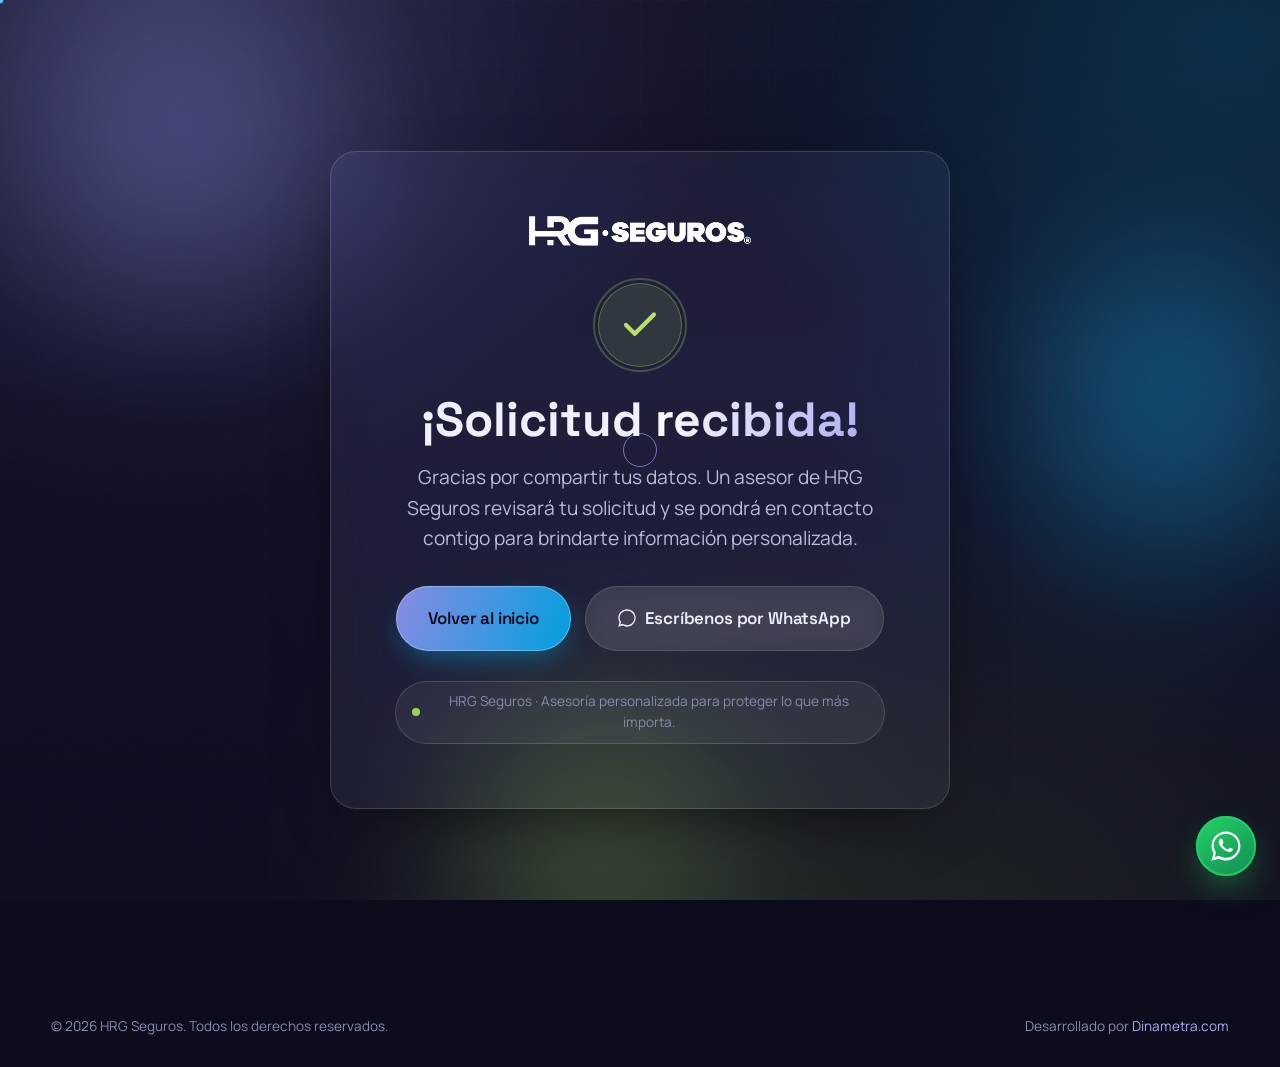
<file: gracias.html>
<!DOCTYPE html>
<html lang="es">
<head>
<meta charset="UTF-8">
<meta name="viewport" content="width=device-width, initial-scale=1">
<title>¡Solicitud recibida! · HRG Seguros</title>
<meta name="description" content="Gracias por compartir tus datos. Un asesor de HRG Seguros revisará tu solicitud y se pondrá en contacto contigo para brindarte información personalizada.">
<link rel="preconnect" href="https://fonts.googleapis.com">
<link rel="preconnect" href="https://fonts.gstatic.com" crossorigin>
<link href="https://fonts.googleapis.com/css2?family=Space+Grotesk:wght@400;500;600;700&family=Manrope:wght@400;500;600;700&display=swap" rel="stylesheet">
<link rel="icon" type="image/png" href="assets/favicon.png">
<link rel="apple-touch-icon" href="assets/favicon.png">
<link rel="stylesheet" href="styles.css">
</head>
<body>

<div class="bg-stage" aria-hidden="true">
  <div class="orb orb-1"></div>
  <div class="orb orb-2"></div>
  <div class="orb orb-3"></div>
</div>
<div class="bg-grid" aria-hidden="true"></div>
<div class="grain" aria-hidden="true"></div>
<div class="confetti" id="confetti" aria-hidden="true"></div>

<div class="cursor-ring" id="cursorRing" aria-hidden="true"></div>
<div class="cursor-dot" id="cursorDot" aria-hidden="true"></div>

<main class="ty-stage" data-screen-label="Gracias">
  <div class="ty-card glass reveal in">
    <a href="index.html" aria-label="HRG Seguros" data-cursor style="display:inline-block;margin-bottom:30px">
      <img src="assets/hrg-white.png" alt="HRG Seguros" style="height:30px;margin:0 auto">
    </a>

    <div class="ty-check" aria-hidden="true">
      <svg viewBox="0 0 24 24" fill="none" stroke="#bce06f" stroke-width="2.4" stroke-linecap="round" stroke-linejoin="round"><path d="M20 6L9 17l-5-5"/></svg>
    </div>

    <h1>¡Solicitud <span class="grad-text">recibida!</span></h1>
    <p class="lead">
      Gracias por compartir tus datos. Un asesor de HRG Seguros revisará tu solicitud y se pondrá en contacto contigo para brindarte información personalizada.
    </p>

    <div class="ty-actions">
      <a href="index.html" class="btn btn-primary btn-lg" data-cursor>Volver al inicio</a>
      <a href="https://wa.me/525580302272" target="_blank" rel="noopener" class="btn btn-ghost btn-lg" data-cursor>
        <svg width="18" height="18" viewBox="0 0 32 32" fill="currentColor" aria-hidden="true"><path d="M16 .5C7.5.5.6 7.4.6 15.9c0 2.8.7 5.4 2.1 7.8L.4 31.6l8.1-2.1c2.3 1.3 4.9 1.9 7.5 1.9 8.5 0 15.4-6.9 15.4-15.4S24.5.5 16 .5zm0 28c-2.4 0-4.7-.6-6.7-1.9l-.5-.3-4.8 1.3 1.3-4.7-.3-.5c-1.4-2.1-2.1-4.6-2.1-7.1C2.9 8.7 8.8 2.9 16 2.9S29.1 8.7 29.1 15.9 23.2 28.5 16 28.5z"/></svg>
        Escríbenos por WhatsApp
      </a>
    </div>

    <div class="ty-meta">
      <span class="dot" style="width:8px;height:8px;border-radius:50%;background:var(--green);display:inline-block"></span>
      HRG Seguros · Asesoría personalizada para proteger lo que más importa.
    </div>
  </div>
</main>

<footer class="footer" style="background:transparent;border:none;padding-bottom:30px">
  <div class="wrap">
    <div class="footer-bottom" style="border:none">
      <span>© 2026 HRG Seguros. Todos los derechos reservados.</span>
      <span>Desarrollado por <a href="https://dinametra.com/" target="_blank" rel="noopener" data-cursor>Dinametra.com</a></span>
    </div>
  </div>
</footer>

<a class="wa-float" href="https://wa.me/525580302272" target="_blank" rel="noopener" aria-label="Escríbenos por WhatsApp" data-cursor>
  <svg viewBox="0 0 32 32" fill="#fff"><path d="M16 .5C7.5.5.6 7.4.6 15.9c0 2.8.7 5.4 2.1 7.8L.4 31.6l8.1-2.1c2.3 1.3 4.9 1.9 7.5 1.9 8.5 0 15.4-6.9 15.4-15.4S24.5.5 16 .5zm0 28c-2.4 0-4.7-.6-6.7-1.9l-.5-.3-4.8 1.3 1.3-4.7-.3-.5c-1.4-2.1-2.1-4.6-2.1-7.1C2.9 8.7 8.8 2.9 16 2.9S29.1 8.7 29.1 15.9 23.2 28.5 16 28.5zm7.2-9.4c-.4-.2-2.3-1.1-2.7-1.3-.4-.1-.6-.2-.9.2-.3.4-1 1.3-1.2 1.5-.2.2-.4.3-.8.1-.4-.2-1.7-.6-3.2-2-1.2-1-2-2.4-2.2-2.8-.2-.4 0-.6.2-.8.2-.2.4-.4.5-.7.2-.2.2-.4.4-.7.1-.3 0-.5 0-.7-.1-.2-.9-2.1-1.2-2.9-.3-.8-.6-.7-.9-.7h-.7c-.2 0-.6.1-1 .5-.3.4-1.3 1.3-1.3 3.1s1.3 3.6 1.5 3.9c.2.2 2.6 4 6.3 5.6.9.4 1.6.6 2.1.8.9.3 1.7.2 2.3.1.7-.1 2.3-.9 2.6-1.8.3-.9.3-1.6.2-1.8-.1-.2-.3-.3-.7-.5z"/></svg>
</a>

<script src="script.js"></script>
</body>
</html>
</file>
<file: styles.css>
/* =========================================================================
   HRG SEGUROS — Seguro Hombre Clave · Landing de Registro a Evento
   Sistema visual: dark inmersivo + glassmorphism · Dinametra
   Paleta de marca:  navy #202040 · periwinkle #6060a0
                     MetLife cyan #00a0e0 · MetLife verde #a0d050
   ========================================================================= */

/* ----------------------------------------------------------------- TOKENS */
:root{
  /* superficies */
  --navy-950:#0c0c1d;
  --navy-900:#101027;
  --navy-850:#15152f;
  --navy-800:#1a1a38;
  --navy-700:#202040;

  /* marca */
  --peri-700:#4c4d8f;
  --peri-500:#6f70c4;
  --peri-400:#8a8be0;
  --peri-300:#a9aaf0;

  /* acentos MetLife */
  --cyan:#00a0e0;
  --cyan-soft:#39bff0;
  --green:#a0d050;
  --green-soft:#bce06f;

  /* tinta */
  --ink:#eef0ff;
  --muted:#b8bbd9;
  --faint:#888bb0;

  /* glass */
  --glass-fill:rgba(255,255,255,.055);
  --glass-fill-2:rgba(255,255,255,.085);
  --glass-stroke:rgba(255,255,255,.14);
  --glass-stroke-2:rgba(255,255,255,.22);
  --glass-blur:18px;

  /* gradientes */
  --grad-brand:linear-gradient(110deg,var(--peri-400) 0%,var(--cyan) 100%);
  --grad-brand-soft:linear-gradient(110deg,rgba(138,139,224,.18),rgba(0,160,224,.16));
  --grad-text:linear-gradient(100deg,#fff 0%,var(--peri-300) 55%,var(--cyan-soft) 100%);

  /* sombras */
  --shadow-card:0 24px 60px -28px rgba(0,0,0,.7);
  --shadow-glow:0 0 0 1px rgba(255,255,255,.05),0 30px 80px -30px rgba(0,160,224,.35);

  /* radios */
  --r-sm:12px;
  --r-md:18px;
  --r-lg:26px;
  --r-xl:34px;

  /* tipografía */
  --font-display:'Space Grotesk',system-ui,sans-serif;
  --font-body:'Manrope',system-ui,sans-serif;

  --maxw:1200px;
  --ease:cubic-bezier(.22,.61,.36,1);
}

/* ----------------------------------------------------------------- RESET */
*,*::before,*::after{box-sizing:border-box;margin:0;padding:0}
html{scroll-behavior:smooth;-webkit-text-size-adjust:100%}
body{
  font-family:var(--font-body);
  background:var(--navy-950);
  color:var(--ink);
  line-height:1.6;
  overflow-x:hidden;
  -webkit-font-smoothing:antialiased;
  text-rendering:optimizeLegibility;
}
img{max-width:100%;display:block}
a{color:inherit;text-decoration:none}
button{font-family:inherit;cursor:pointer;border:none;background:none;color:inherit}
ul{list-style:none}
:focus-visible{outline:2px solid var(--cyan-soft);outline-offset:3px;border-radius:6px}
::selection{background:rgba(0,160,224,.35);color:#fff}

/* ------------------------------------------------------ FONDO / AURORA */
.bg-stage{position:fixed;inset:0;z-index:-2;overflow:hidden;background:
  radial-gradient(1200px 800px at 12% -8%,rgba(111,112,196,.30),transparent 60%),
  radial-gradient(1000px 700px at 96% 4%,rgba(0,160,224,.22),transparent 55%),
  radial-gradient(1100px 900px at 70% 110%,rgba(160,208,80,.12),transparent 55%),
  linear-gradient(180deg,var(--navy-950),var(--navy-900) 40%,var(--navy-950));
}
.orb{position:absolute;border-radius:50%;filter:blur(70px);opacity:.55;
  mix-blend-mode:screen;will-change:transform}
.orb-1{width:520px;height:520px;background:radial-gradient(circle,var(--peri-500),transparent 70%);
  top:-120px;left:-80px;animation:drift1 22s var(--ease) infinite alternate}
.orb-2{width:460px;height:460px;background:radial-gradient(circle,var(--cyan),transparent 70%);
  top:20%;right:-120px;animation:drift2 26s var(--ease) infinite alternate}
.orb-3{width:420px;height:420px;background:radial-gradient(circle,var(--green),transparent 70%);
  bottom:-160px;left:30%;animation:drift3 30s var(--ease) infinite alternate;opacity:.35}
@keyframes drift1{to{transform:translate(120px,80px) scale(1.15)}}
@keyframes drift2{to{transform:translate(-100px,120px) scale(1.1)}}
@keyframes drift3{to{transform:translate(80px,-90px) scale(1.2)}}
.bg-grid{position:fixed;inset:0;z-index:-1;pointer-events:none;opacity:.5;
  background-image:
    linear-gradient(rgba(255,255,255,.03) 1px,transparent 1px),
    linear-gradient(90deg,rgba(255,255,255,.03) 1px,transparent 1px);
  background-size:64px 64px;
  -webkit-mask-image:radial-gradient(ellipse 80% 60% at 50% 0%,#000,transparent 75%);
          mask-image:radial-gradient(ellipse 80% 60% at 50% 0%,#000,transparent 75%);
}
.grain{position:fixed;inset:0;z-index:-1;pointer-events:none;opacity:.035;
  background-image:url("data:image/svg+xml,%3Csvg xmlns='http://www.w3.org/2000/svg' width='160' height='160'%3E%3Cfilter id='n'%3E%3CfeTurbulence type='fractalNoise' baseFrequency='.9' numOctaves='2'/%3E%3C/filter%3E%3Crect width='100%25' height='100%25' filter='url(%23n)'/%3E%3C/svg%3E")}

/* ----------------------------------------------------------------- LAYOUT */
.wrap{width:min(var(--maxw),92vw);margin-inline:auto}
section{position:relative}
.section-pad{padding:clamp(72px,11vw,140px) 0}
.eyebrow{display:inline-flex;align-items:center;gap:8px;font-family:var(--font-display);
  font-size:.78rem;font-weight:600;letter-spacing:.22em;text-transform:uppercase;
  color:var(--peri-300)}
.eyebrow::before{content:"";width:26px;height:1px;background:linear-gradient(90deg,var(--peri-400),transparent)}
.h-xl{font-family:var(--font-display);font-weight:700;line-height:1.02;letter-spacing:-.02em;
  font-size:clamp(2.4rem,6vw,4.6rem)}
.h-lg{font-family:var(--font-display);font-weight:700;line-height:1.06;letter-spacing:-.015em;
  font-size:clamp(2rem,4.4vw,3.3rem)}
.h-md{font-family:var(--font-display);font-weight:600;line-height:1.12;letter-spacing:-.01em;
  font-size:clamp(1.3rem,2.4vw,1.7rem)}
.lead{font-size:clamp(1.02rem,1.5vw,1.22rem);color:var(--muted);max-width:62ch}
.grad-text{background:var(--grad-text);-webkit-background-clip:text;background-clip:text;color:transparent}

/* glass primitive */
.glass{background:var(--glass-fill);backdrop-filter:blur(var(--glass-blur)) saturate(140%);
  -webkit-backdrop-filter:blur(var(--glass-blur)) saturate(140%);
  border:1px solid var(--glass-stroke);border-radius:var(--r-lg);box-shadow:var(--shadow-card)}

/* ----------------------------------------------------------------- BUTTONS */
.btn{position:relative;display:inline-flex;align-items:center;justify-content:center;gap:.55em;
  font-family:var(--font-display);font-weight:600;font-size:1rem;letter-spacing:-.01em;
  padding:.95em 1.6em;border-radius:999px;transition:transform .35s var(--ease),box-shadow .35s var(--ease),background .3s;
  white-space:nowrap;overflow:hidden}
.btn:active{transform:scale(.97)}
.btn-primary{color:#0b0b1c;background:var(--grad-brand);
  box-shadow:0 12px 30px -10px rgba(0,160,224,.6),inset 0 0 0 1px rgba(255,255,255,.3)}
.btn-primary::after{display:none}
.btn-primary:hover{transform:translateY(-3px);
  box-shadow:0 20px 44px -12px rgba(0,160,224,.75),inset 0 0 0 1px rgba(255,255,255,.4)}

.btn-ghost{color:var(--ink);background:var(--glass-fill-2);border:1px solid var(--glass-stroke);
  backdrop-filter:blur(10px);-webkit-backdrop-filter:blur(10px)}
.btn-ghost:hover{transform:translateY(-3px);border-color:var(--glass-stroke-2);background:rgba(255,255,255,.12)}
.btn-lg{font-size:1.06rem;padding:1.05em 1.9em}
.btn-block{width:100%}

/* ----------------------------------------------------------------- NAVBAR */
.nav{position:fixed;top:0;left:0;right:0;z-index:90;transition:padding .4s var(--ease)}
.nav-inner{display:flex;align-items:center;justify-content:space-between;gap:24px;
  padding:14px 22px;border-radius:999px;transition:all .45s var(--ease);
  border:1px solid transparent}
.nav.scrolled{padding-top:10px}
.nav.scrolled .nav-inner{background:rgba(16,16,39,.62);backdrop-filter:blur(16px) saturate(150%);
  -webkit-backdrop-filter:blur(16px) saturate(150%);border-color:var(--glass-stroke);
  box-shadow:0 18px 50px -24px rgba(0,0,0,.8)}
.nav-logo img{height:26px;width:auto}
.nav-links{display:flex;align-items:center;gap:30px}
.nav-links a{font-size:.94rem;color:var(--muted);font-weight:500;position:relative;transition:color .25s}
.nav-links a::after{content:"";position:absolute;left:0;bottom:-6px;height:2px;width:0;
  background:var(--grad-brand);transition:width .3s var(--ease);border-radius:2px}
.nav-links a:hover{color:#fff}
.nav-links a:hover::after{width:100%}
.nav-cta{display:flex;align-items:center;gap:14px}
.nav-burger{display:none;flex-direction:column;gap:5px;padding:8px}
.nav-burger span{width:24px;height:2px;background:#fff;border-radius:2px;transition:.3s var(--ease)}
.nav-burger.open span:nth-child(1){transform:translateY(7px) rotate(45deg)}
.nav-burger.open span:nth-child(2){opacity:0}
.nav-burger.open span:nth-child(3){transform:translateY(-7px) rotate(-45deg)}

/* mobile drawer */
.mobile-menu{position:fixed;inset:0;z-index:80;display:flex;flex-direction:column;
  justify-content:center;gap:8px;padding:0 8vw;
  background:rgba(12,12,29,.86);backdrop-filter:blur(22px);-webkit-backdrop-filter:blur(22px);
  opacity:0;pointer-events:none;transition:opacity .4s var(--ease)}
.mobile-menu.open{opacity:1;pointer-events:auto}
.mobile-menu a{font-family:var(--font-display);font-size:1.8rem;font-weight:600;padding:14px 0;
  border-bottom:1px solid rgba(255,255,255,.08);transform:translateY(18px);opacity:0;transition:.5s var(--ease)}
.mobile-menu.open a{transform:none;opacity:1}
.mobile-menu.open a:nth-child(1){transition-delay:.06s}
.mobile-menu.open a:nth-child(2){transition-delay:.12s}
.mobile-menu.open a:nth-child(3){transition-delay:.18s}
.mobile-menu.open a:nth-child(4){transition-delay:.24s}
.mobile-menu .btn{margin-top:24px}

/* ----------------------------------------------------------------- HERO */
.hero{position:relative;overflow:hidden;padding-top:clamp(120px,16vw,170px);padding-bottom:clamp(60px,8vw,100px)}
.hero-video-bg{position:absolute;inset:0;z-index:0;overflow:hidden}
.hero-video-bg video{width:100%;height:100%;object-fit:cover;opacity:.38;
  transform:scale(1.04);animation:slowzoom 26s ease-in-out infinite alternate}
@keyframes slowzoom{to{transform:scale(1.16)}}
.hero-video-bg::after{content:"";position:absolute;inset:0;pointer-events:none;background:
  linear-gradient(180deg,rgba(12,12,29,.74),rgba(12,12,29,.5) 38%,rgba(12,12,29,.82) 78%,var(--navy-950) 99%),
  radial-gradient(820px 460px at 82% 26%,rgba(0,160,224,.2),transparent 70%),
  radial-gradient(700px 500px at 8% 60%,rgba(111,112,196,.22),transparent 70%)}
.hero>.wrap{position:relative;z-index:1}
.hero-content{position:relative;z-index:1}
.hero::before{content:"";position:absolute;inset:0;z-index:0;pointer-events:none;background:linear-gradient(90deg,rgba(12,12,29,.25),transparent 40%,rgba(12,12,29,.18));animation:heroWash 9s ease-in-out infinite alternate}
@keyframes heroWash{from{opacity:.42}to{opacity:.72}}
.hero-grid{display:grid;grid-template-columns:1.05fr .95fr;gap:clamp(28px,4vw,56px);align-items:center}
.hero-badge{display:inline-flex;align-items:center;gap:10px;padding:8px 16px;border-radius:999px;
  background:var(--glass-fill);border:1px solid var(--glass-stroke);backdrop-filter:blur(10px);
  -webkit-backdrop-filter:blur(10px);font-size:.85rem;font-weight:600;color:var(--ink);margin-bottom:26px}
.hero-badge .dot{width:8px;height:8px;border-radius:50%;background:var(--green);
  box-shadow:0 0 0 0 rgba(160,208,80,.6);animation:pulse-dot 2.2s infinite}
@keyframes pulse-dot{0%{box-shadow:0 0 0 0 rgba(160,208,80,.55)}70%{box-shadow:0 0 0 9px rgba(160,208,80,0)}100%{box-shadow:0 0 0 0 rgba(160,208,80,0)}}
.hero h1{margin-bottom:22px}
.hero .lead{margin-bottom:30px}
.hero-actions{display:flex;flex-wrap:wrap;gap:14px;margin-bottom:30px}
.hero-proof{display:flex;align-items:center;gap:14px;color:var(--faint);font-size:.92rem}
.hero-proof .sep{width:1px;height:26px;background:rgba(255,255,255,.14)}
.backed{display:flex;align-items:center;gap:10px}
.backed span{font-size:.78rem;letter-spacing:.04em;text-transform:uppercase;color:var(--faint)}
.backed img{height:22px;opacity:.92}

/* tarjeta de formulario en hero */
.form-card{padding:clamp(24px,3vw,34px);position:relative;overflow:hidden}
.form-card::before{content:"";position:absolute;inset:0;border-radius:inherit;padding:1px;
  background:linear-gradient(140deg,rgba(255,255,255,.4),transparent 40%,rgba(0,160,224,.35));
  -webkit-mask:linear-gradient(#000 0 0) content-box,linear-gradient(#000 0 0);
  -webkit-mask-composite:xor;mask-composite:exclude;pointer-events:none}
.form-card h3{font-family:var(--font-display);font-size:1.45rem;font-weight:600;margin-bottom:6px}
.form-card .pitch{font-size:.94rem;color:var(--muted);margin-bottom:22px}
.form-card .cupo{display:inline-flex;align-items:center;gap:7px;font-size:.78rem;font-weight:600;
  color:var(--green-soft);background:rgba(160,208,80,.12);border:1px solid rgba(160,208,80,.3);
  padding:5px 12px;border-radius:999px;margin-bottom:18px}

/* ----------------------------------------------------------------- FORM */
.field{margin-bottom:14px;position:relative}
.field label{display:block;font-size:.8rem;font-weight:600;color:var(--muted);margin-bottom:6px;letter-spacing:.01em}
.field .req{color:var(--cyan-soft)}
.field input,.field select,.field textarea{width:100%;padding:.82em 1em;border-radius:var(--r-sm);
  background:rgba(255,255,255,.04);border:1px solid rgba(255,255,255,.12);color:#fff;
  font-family:inherit;font-size:.95rem;transition:border-color .25s,background .25s,box-shadow .25s}
.field input::placeholder,.field textarea::placeholder{color:#6f72a0}
.field select{appearance:none;background-image:url("data:image/svg+xml,%3Csvg xmlns='http://www.w3.org/2000/svg' width='12' height='8' fill='none'%3E%3Cpath d='M1 1l5 5 5-5' stroke='%238a8be0' stroke-width='1.6' stroke-linecap='round'/%3E%3C/svg%3E");
  background-repeat:no-repeat;background-position:right 1em center;cursor:pointer}
.field select option{background:var(--navy-800);color:#fff}
.field textarea{min-height:104px;resize:vertical;line-height:1.45}
.field input:focus,.field select:focus,.field textarea:focus{outline:none;border-color:var(--cyan);
  background:rgba(255,255,255,.07);box-shadow:0 0 0 4px rgba(0,160,224,.16)}
.field-row{display:grid;grid-template-columns:1fr 1fr;gap:14px}
.field.invalid input,.field.invalid select,.field.invalid textarea{border-color:#ff7a7a;box-shadow:0 0 0 4px rgba(255,122,122,.14)}
.field .err{font-size:.72rem;color:#ff9d9d;margin-top:5px;display:none}
.field.invalid .err{display:block}
.consent{display:flex;gap:11px;align-items:flex-start;margin:18px 0 20px;font-size:.8rem;color:var(--muted);line-height:1.5}
.consent input{appearance:none;flex:0 0 20px;width:20px;height:20px;margin-top:1px;border-radius:6px;
  border:1.5px solid rgba(255,255,255,.28);background:rgba(255,255,255,.04);cursor:pointer;
  transition:.2s;position:relative}
.consent input:checked{background:var(--grad-brand);border-color:transparent}
.consent input:checked::after{content:"";position:absolute;left:6px;top:2px;width:5px;height:10px;
  border:solid #0b0b1c;border-width:0 2px 2px 0;transform:rotate(45deg)}
.consent.invalid input{border-color:#ff7a7a;box-shadow:0 0 0 4px rgba(255,122,122,.14)}
.consent a{color:var(--peri-300);text-decoration:underline;text-underline-offset:2px}

/* ----------------------------------------------------------------- MARQUEE */
.marquee{border-block:1px solid rgba(255,255,255,.08);padding:20px 0;overflow:hidden;
  background:rgba(255,255,255,.02);
  -webkit-mask-image:linear-gradient(90deg,transparent,#000 8%,#000 92%,transparent);
          mask-image:linear-gradient(90deg,transparent,#000 8%,#000 92%,transparent)}
.marquee-track{display:flex;gap:0;width:max-content;animation:marq 38s linear infinite}
.marquee:hover .marquee-track{animation-play-state:paused}
.marquee-track .item{display:inline-flex;align-items:center;gap:16px;padding:0 34px;
  font-family:var(--font-display);font-size:1.15rem;font-weight:500;color:var(--muted);white-space:nowrap}
.marquee-track .item .star{color:var(--cyan-soft);font-size:1rem}
@keyframes marq{to{transform:translateX(-50%)}}

/* ----------------------------------------------------------------- RETO */
.section-head{max-width:760px;margin-bottom:clamp(40px,5vw,64px)}
.section-head .eyebrow{margin-bottom:18px}
.section-head .lead{margin-top:18px}
.risk-grid{display:grid;grid-template-columns:repeat(auto-fit,minmax(220px,1fr));gap:18px}
.risk-card{padding:26px 24px;border-radius:var(--r-md);background:var(--glass-fill);
  border:1px solid var(--glass-stroke);transition:transform .4s var(--ease),border-color .4s,background .4s;
  position:relative;overflow:hidden}
.risk-card:hover{transform:translateY(-6px);border-color:var(--glass-stroke-2);background:var(--glass-fill-2)}
.risk-num{font-family:var(--font-display);font-size:.85rem;font-weight:700;color:var(--cyan-soft);
  letter-spacing:.1em;margin-bottom:14px}
.risk-card p{font-size:1.04rem;color:var(--ink);font-weight:500;line-height:1.35}
.risk-card .ico{width:38px;height:38px;display:grid;place-items:center;border-radius:11px;
  background:rgba(0,160,224,.14);border:1px solid rgba(0,160,224,.25);margin-bottom:16px}
.insight{margin-top:clamp(34px,4vw,52px);padding:clamp(28px,4vw,44px);border-radius:var(--r-lg);
  background:linear-gradient(120deg,rgba(111,112,196,.16),rgba(0,160,224,.1));
  border:1px solid var(--glass-stroke);position:relative;overflow:hidden}
.insight .qmark{font-family:var(--font-display);font-size:5rem;line-height:.6;color:rgba(255,255,255,.12);
  position:absolute;top:18px;left:24px}
.insight p{position:relative;font-family:var(--font-display);font-weight:500;
  font-size:clamp(1.2rem,2.4vw,1.7rem);line-height:1.3;max-width:60ch;margin-left:clamp(0px,3vw,40px)}
.insight strong{background:var(--grad-text);-webkit-background-clip:text;background-clip:text;color:transparent;font-weight:700}

/* ----------------------------------------------------------------- SOLUCIÓN */
.sol-grid{display:grid;grid-template-columns:repeat(auto-fit,minmax(270px,1fr));gap:20px}
.sol-card{padding:32px 30px;border-radius:var(--r-lg);background:var(--glass-fill);
  border:1px solid var(--glass-stroke);position:relative;overflow:hidden;
  transition:transform .45s var(--ease),box-shadow .45s,border-color .45s}
.sol-card::after{content:"";position:absolute;inset:auto auto -40% -10%;width:60%;height:60%;
  background:radial-gradient(circle,var(--c,var(--peri-500)),transparent 70%);opacity:0;
  filter:blur(30px);transition:opacity .5s;pointer-events:none}
.sol-card:hover{transform:translateY(-8px);border-color:var(--glass-stroke-2);box-shadow:var(--shadow-glow)}
.sol-card:hover::after{opacity:.5}
.sol-num{font-family:var(--font-display);font-size:.8rem;font-weight:700;letter-spacing:.18em;
  color:var(--faint);margin-bottom:20px}
.sol-ico{width:54px;height:54px;border-radius:15px;display:grid;place-items:center;margin-bottom:22px;
  background:var(--grad-brand-soft);border:1px solid var(--glass-stroke)}
.sol-card h3{font-family:var(--font-display);font-size:1.32rem;font-weight:600;margin-bottom:12px;line-height:1.18}
.sol-card p{color:var(--muted);font-size:.98rem}

/* ----------------------------------------------------------------- BENEFICIOS */
.ben-wrap{display:grid;grid-template-columns:1fr 1.15fr;gap:clamp(32px,5vw,68px);align-items:center}
.ben-list{display:flex;flex-direction:column;gap:14px}
.ben-item{display:flex;gap:18px;padding:22px 24px;border-radius:var(--r-md);background:var(--glass-fill);
  border:1px solid var(--glass-stroke);transition:transform .35s var(--ease),background .35s,border-color .35s}
.ben-item:hover{transform:translateX(6px);background:var(--glass-fill-2);border-color:var(--glass-stroke-2)}
.ben-item .ico{flex:0 0 46px;width:46px;height:46px;border-radius:13px;display:grid;place-items:center;
  background:rgba(160,208,80,.12);border:1px solid rgba(160,208,80,.28)}
.ben-item h4{font-family:var(--font-display);font-size:1.08rem;font-weight:600;margin-bottom:3px}
.ben-item p{font-size:.92rem;color:var(--muted)}
.ben-aside{align-self:center}
.ben-aside .glass{padding:clamp(30px,4vw,44px);text-align:center;position:relative;overflow:hidden}
.ben-stat{font-family:var(--font-display);font-weight:700;line-height:1;
  font-size:clamp(3rem,7vw,5rem);background:var(--grad-text);-webkit-background-clip:text;
  background-clip:text;color:transparent;margin-bottom:8px}
.ben-aside .lbl{color:var(--muted);font-size:1rem;max-width:32ch;margin:0 auto}
.ben-aside .divline{height:1px;background:rgba(255,255,255,.1);margin:26px 0}
.ben-mini{display:flex;justify-content:center;gap:30px;flex-wrap:wrap}
.ben-mini .num{font-family:var(--font-display);font-size:1.7rem;font-weight:700;color:#fff}
.ben-mini .t{font-size:.78rem;color:var(--faint);text-transform:uppercase;letter-spacing:.08em}
.disclaimer{margin-top:32px;font-size:.8rem;color:var(--faint);max-width:90ch;line-height:1.5}

/* ----------------------------------------------------------------- CTA FINAL */
.cta-band{padding:clamp(48px,7vw,90px) clamp(28px,5vw,72px);border-radius:var(--r-xl);
  text-align:center;position:relative;overflow:hidden;
  background:linear-gradient(120deg,rgba(111,112,196,.2),rgba(0,160,224,.16));
  border:1px solid var(--glass-stroke)}
.cta-band::before{display:none}
.cta-band h2{position:relative;margin-bottom:16px}
.cta-band p{position:relative;color:var(--muted);max-width:50ch;margin:0 auto 30px}
.cta-band .btn{position:relative}

/* ----------------------------------------------------------------- FOOTER */
.footer{padding:clamp(56px,7vw,90px) 0 36px;border-top:1px solid rgba(255,255,255,.08);
  background:rgba(8,8,20,.5)}
.footer-grid{display:grid;grid-template-columns:1.4fr 1fr 1.3fr;gap:clamp(30px,5vw,60px);margin-bottom:48px}
.footer-logo{height:30px;margin-bottom:20px}
.footer-col h5{font-family:var(--font-display);font-size:.82rem;letter-spacing:.14em;text-transform:uppercase;
  color:var(--faint);margin-bottom:18px}
.footer-col a,.footer-col p{display:block;color:var(--muted);font-size:.94rem;margin-bottom:11px;transition:color .25s}
.footer-col a:hover{color:#fff}
.footer .backed{margin-top:6px}
.footer-bottom{display:flex;justify-content:space-between;align-items:center;gap:16px;flex-wrap:wrap;
  padding-top:26px;border-top:1px solid rgba(255,255,255,.07);font-size:.85rem;color:var(--faint)}
.footer-bottom a{color:var(--peri-300)}
.footer-bottom a:hover{color:var(--cyan-soft)}

/* ----------------------------------------------------------- WHATSAPP FLT */
.wa-float{position:fixed;right:24px;bottom:24px;z-index:95;width:60px;height:60px;border-radius:50%;
  display:grid;place-items:center;background:linear-gradient(145deg,#25d366,#128c54);
  box-shadow:0 14px 34px -10px rgba(37,211,102,.6);transition:transform .35s var(--ease)}
.wa-float:hover{transform:scale(1.08) translateY(-2px)}
.wa-float::before,.wa-float::after{content:"";position:absolute;inset:0;border-radius:50%;
  border:2px solid rgba(37,211,102,.55);animation:wa-pulse 2.6s ease-out infinite}
.wa-float::after{animation-delay:1.3s}
@keyframes wa-pulse{0%{transform:scale(1);opacity:.8}100%{transform:scale(1.9);opacity:0}}
.wa-float svg{width:30px;height:30px}

/* ----------------------------------------------------------- CURSOR */
.cursor-dot,.cursor-ring{position:fixed;top:0;left:0;z-index:200;pointer-events:none;
  border-radius:50%;transform:translate(-50%,-50%);mix-blend-mode:screen}
.cursor-dot{width:7px;height:7px;background:var(--cyan-soft)}
.cursor-ring{width:34px;height:34px;border:1.5px solid rgba(138,139,224,.7);
  transition:width .25s var(--ease),height .25s var(--ease),background .25s,border-color .25s}
.cursor-ring.hover{width:54px;height:54px;background:rgba(0,160,224,.12);border-color:var(--cyan)}
@media (hover:none),(pointer:coarse){.cursor-dot,.cursor-ring{display:none}}

/* ----------------------------------------------------- SCROLL REVEAL */
/* ----------------------------------------------------- SCROLL REVEAL
   Solo-transform: la opacidad permanece en 1, de modo que el contenido
   siempre es visible (no-JS, reduced-motion o entornos sin repintado);
   el deslizamiento de entrada es un realce que corre en navegadores reales. */
.reveal{transform:translateY(38px);transition:transform .85s var(--ease)}
.reveal.in{transform:none}
.reveal.d1{transition-delay:.08s}.reveal.d2{transition-delay:.16s}
.reveal.d3{transition-delay:.24s}.reveal.d4{transition-delay:.32s}.reveal.d5{transition-delay:.4s}

/* progreso scroll */
.scroll-progress{position:fixed;top:0;left:0;height:3px;z-index:100;width:0;
  background:var(--grad-brand);box-shadow:0 0 12px rgba(0,160,224,.6)}

/* ----------------------------------------------------- GRACIAS PAGE */
.ty-stage{min-height:100vh;display:grid;place-items:center;padding:120px 6vw 60px;text-align:center}
.ty-card{max-width:620px;padding:clamp(36px,6vw,64px);position:relative;overflow:hidden}
.ty-check{width:84px;height:84px;border-radius:50%;margin:0 auto 28px;display:grid;place-items:center;
  background:rgba(160,208,80,.14);border:1px solid rgba(160,208,80,.4);position:relative}
.ty-check svg{width:42px;height:42px}
.ty-check::after{content:"";position:absolute;inset:-6px;border-radius:50%;border:2px solid rgba(160,208,80,.3);
  animation:wa-pulse 2.8s ease-out infinite}
.ty-card h1{font-family:var(--font-display);font-size:clamp(2rem,5vw,3rem);font-weight:700;
  line-height:1.05;margin-bottom:16px}
.ty-card .lead{margin:0 auto 32px}
.ty-actions{display:flex;gap:14px;justify-content:center;flex-wrap:wrap;margin-bottom:30px}
.ty-meta{display:inline-flex;align-items:center;gap:10px;font-size:.85rem;color:var(--faint);
  padding:9px 16px;border-radius:999px;background:var(--glass-fill);border:1px solid var(--glass-stroke)}
.confetti{position:fixed;inset:0;pointer-events:none;z-index:150;overflow:hidden}
.confetti i{position:absolute;top:-12px;width:9px;height:14px;opacity:.9;border-radius:2px;
  animation:fall linear forwards}
@keyframes fall{to{transform:translateY(108vh) rotate(720deg);opacity:0}}

/* ----------------------------------------------------- TESTIMONIALES */
.tst-head{text-align:center;max-width:680px;margin:0 auto clamp(36px,5vw,56px)}
.tst-head .eyebrow{justify-content:center;margin-bottom:16px}
.tst-rows{display:flex;flex-direction:column;gap:18px;overflow:hidden;
  -webkit-mask-image:linear-gradient(90deg,transparent,#000 7%,#000 93%,transparent);
          mask-image:linear-gradient(90deg,transparent,#000 7%,#000 93%,transparent)}
.tst-row{display:flex;gap:18px;width:max-content;will-change:transform}
.tst-row.to-left{animation:tstL 52s linear infinite}
.tst-row.to-right{animation:tstR 60s linear infinite}
.tst-rows:hover .tst-row{animation-play-state:paused}
@keyframes tstL{from{transform:translateX(0)}to{transform:translateX(-50%)}}
@keyframes tstR{from{transform:translateX(-50%)}to{transform:translateX(0)}}
.tst-card{flex:0 0 clamp(290px,80vw,380px);width:clamp(290px,80vw,380px);padding:24px 26px;
  border-radius:var(--r-md);background:var(--glass-fill);border:1px solid var(--glass-stroke);
  backdrop-filter:blur(12px);-webkit-backdrop-filter:blur(12px);
  transition:transform .4s var(--ease),border-color .4s,background .4s}
.tst-card:hover{transform:translateY(-6px);border-color:var(--glass-stroke-2);background:var(--glass-fill-2)}
.tst-top{display:flex;align-items:center;gap:14px;margin-bottom:16px}
.tst-avatar{width:52px;height:52px;border-radius:50%;object-fit:cover;
  border:2px solid rgba(255,255,255,.18);flex:0 0 52px;background:var(--navy-700)}
.tst-name{font-family:var(--font-display);font-weight:600;font-size:1rem;line-height:1.2}
.tst-role{font-size:.8rem;color:var(--faint);margin-top:2px}
.tst-stars{color:#f5c451;font-size:.92rem;letter-spacing:2px;margin-left:auto;align-self:flex-start}
.tst-quote{font-size:.96rem;color:var(--muted);line-height:1.55}
.tst-quote::before{content:"“";color:var(--peri-300);font-family:var(--font-display);
  font-size:1.4em;line-height:0;vertical-align:-.3em;margin-right:.1em}
.tst-note{text-align:center;margin-top:28px;font-size:.78rem;color:var(--faint)}

/* ----------------------------------------------------- SPOTLIGHT CARDS */
.spotlight{position:relative}
.spotlight::before{content:"";position:absolute;inset:0;border-radius:inherit;pointer-events:none;
  opacity:0;transition:opacity .4s;background:radial-gradient(220px circle at var(--mx,50%) var(--my,50%),
  rgba(0,160,224,.16),transparent 60%)}
.spotlight:hover::before{opacity:1}

/* gradiente de texto animado */
.grad-text{background-size:200% auto;animation:gradShift 7s ease-in-out infinite}
@keyframes gradShift{0%,100%{background-position:0% 50%}50%{background-position:100% 50%}}

/* indicador de scroll en hero */
.scroll-cue{display:inline-flex;flex-direction:column;align-items:center;gap:7px;margin-top:34px;
  font-size:.72rem;letter-spacing:.18em;text-transform:uppercase;color:var(--faint)}
.scroll-cue .mouse{width:22px;height:34px;border-radius:12px;border:1.5px solid rgba(255,255,255,.3);
  position:relative}
.scroll-cue .mouse::after{content:"";position:absolute;left:50%;top:7px;width:3px;height:7px;border-radius:3px;
  background:var(--cyan-soft);transform:translateX(-50%);animation:scrollDot 1.8s var(--ease) infinite}
@keyframes scrollDot{0%{opacity:0;transform:translate(-50%,0)}30%{opacity:1}80%{opacity:0;transform:translate(-50%,11px)}100%{opacity:0}}

/* registro final */
.reg-final{display:grid;grid-template-columns:1fr 1fr;gap:clamp(30px,4vw,56px);align-items:center}
.reg-final .reg-copy h2{margin:14px 0 16px}
.reg-final .reg-points{display:flex;flex-direction:column;gap:12px;margin-top:24px}
.reg-final .reg-points li{display:flex;align-items:center;gap:12px;color:var(--muted);font-size:.96rem}
.reg-final .reg-points .tick{width:24px;height:24px;border-radius:50%;flex:0 0 24px;display:grid;place-items:center;
  background:rgba(160,208,80,.14);border:1px solid rgba(160,208,80,.34)}


/* ----------------------------------------------------- ANIMACIONES EXTRA */
.form-card{animation:cardGlow 7s ease-in-out infinite alternate}
@keyframes cardGlow{from{box-shadow:var(--shadow-card)}to{box-shadow:0 28px 74px -34px rgba(0,160,224,.48),0 0 0 1px rgba(255,255,255,.05)}}
.risk-card .ico,.sol-ico,.ben-item .ico{animation:iconFloat 5.5s ease-in-out infinite}
.risk-card:nth-child(2n) .ico,.sol-card:nth-child(2n) .sol-ico,.ben-item:nth-child(2n) .ico{animation-delay:.7s}
@keyframes iconFloat{0%,100%{transform:translateY(0)}50%{transform:translateY(-5px)}}
.tst-avatar{transition:transform .35s var(--ease),filter .35s var(--ease)}
.tst-card:hover .tst-avatar{transform:scale(1.08);filter:saturate(1.12)}
.testimonials{overflow:hidden}
.testimonials::before{content:"";position:absolute;inset:8% 0 auto auto;width:420px;height:420px;border-radius:50%;background:radial-gradient(circle,rgba(0,160,224,.12),transparent 70%);filter:blur(20px);pointer-events:none;animation:tstAura 10s ease-in-out infinite alternate}
@keyframes tstAura{from{transform:translate(8%,0) scale(.95)}to{transform:translate(-8%,10%) scale(1.08)}}
.reg-final .tick{font-family:var(--font-display);font-weight:700;color:var(--green-soft)}
@media (max-width:980px){.reg-final{grid-template-columns:1fr}.reg-copy{max-width:720px}}
@media (max-width:760px){.tst-stars{font-size:.8rem}.reg-final .form-card{order:2}}

@media (max-width:980px){
  .hero-grid{grid-template-columns:1fr;gap:36px}
  .form-card{order:2}
  .ben-wrap{grid-template-columns:1fr;gap:36px}
  .footer-grid{grid-template-columns:1fr 1fr}
}
@media (max-width:760px){
  .nav-links{display:none}
  .nav .nav-cta .btn{display:none}
  .nav-burger{display:flex}
  .hero-actions .btn{width:100%}
  .footer-grid{grid-template-columns:1fr}
  .field-row{grid-template-columns:1fr}
  .hero-proof{flex-wrap:wrap}
  .cursor-dot,.cursor-ring{display:none}
}

@media (prefers-reduced-motion:reduce){
  *{animation-duration:.001ms!important;animation-iteration-count:1!important;
    transition-duration:.001ms!important;scroll-behavior:auto!important}
  .reveal{opacity:1;transform:none}
}
</file>
